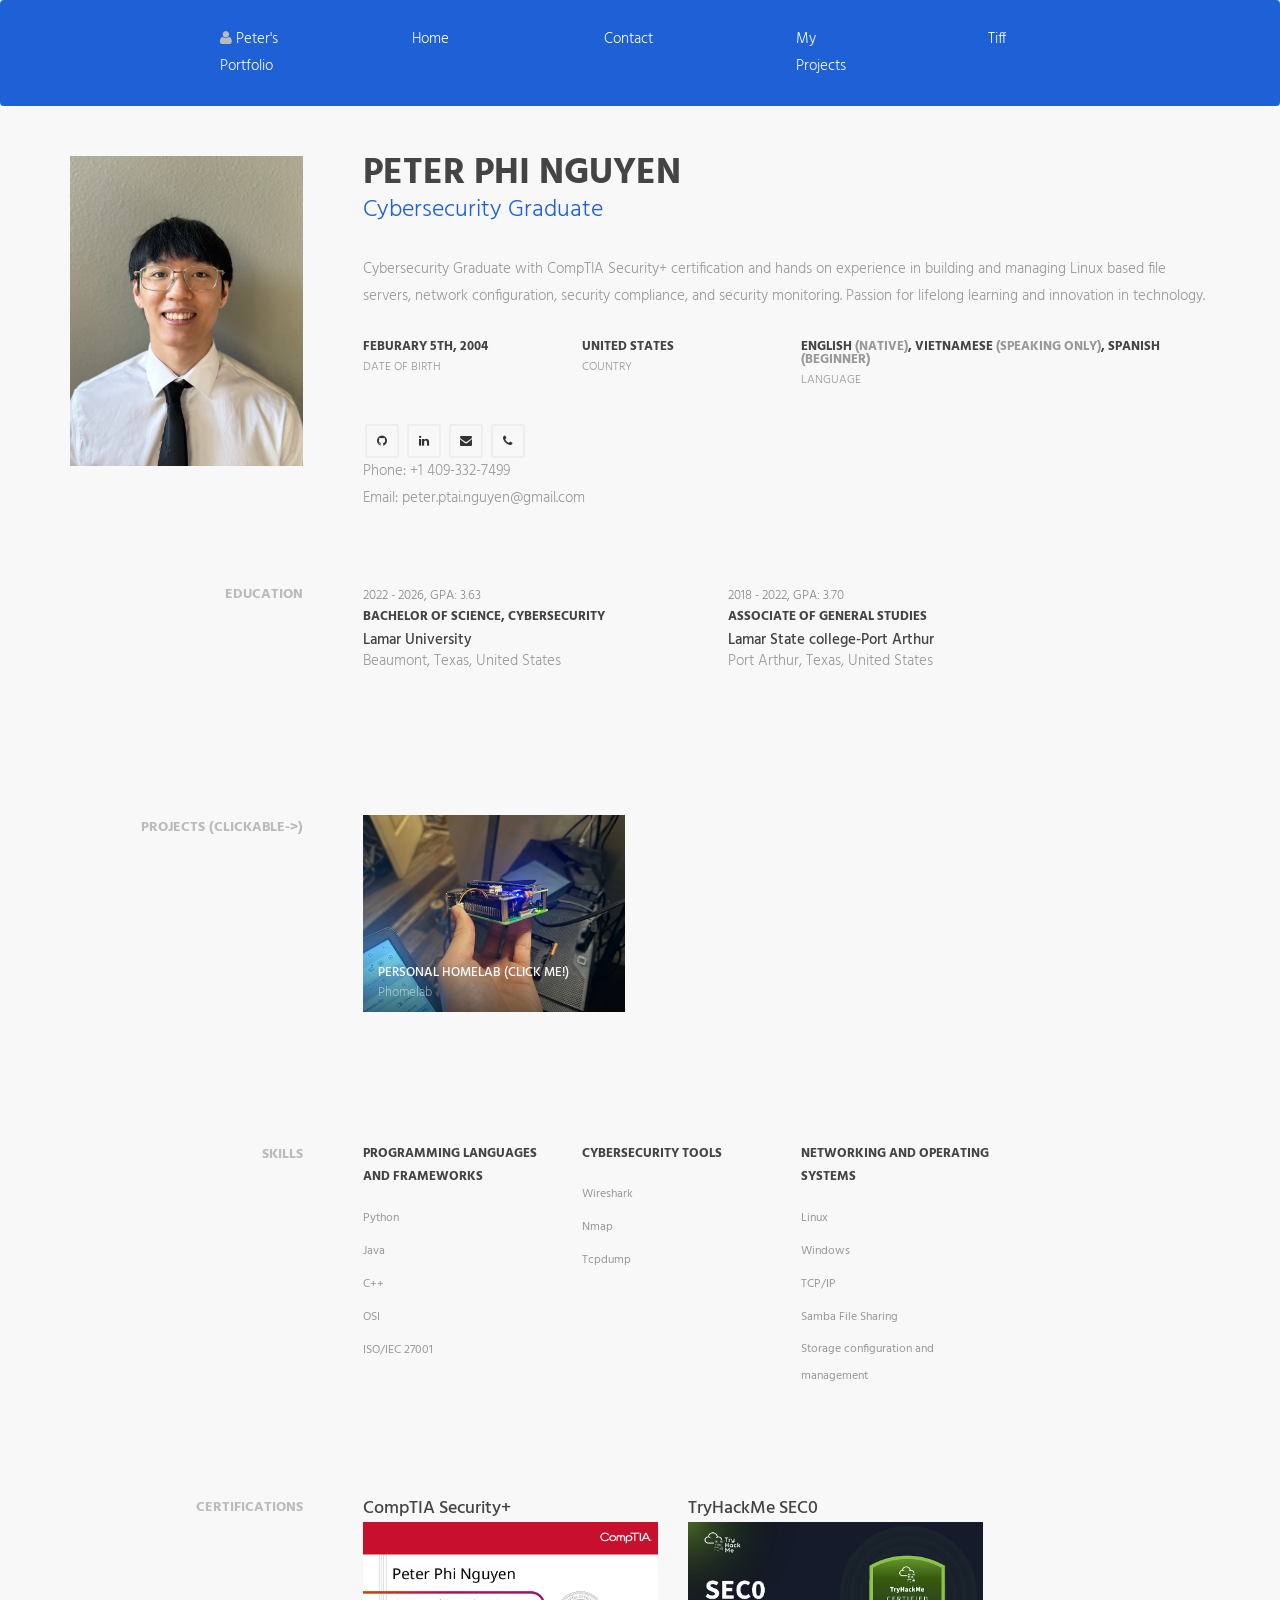
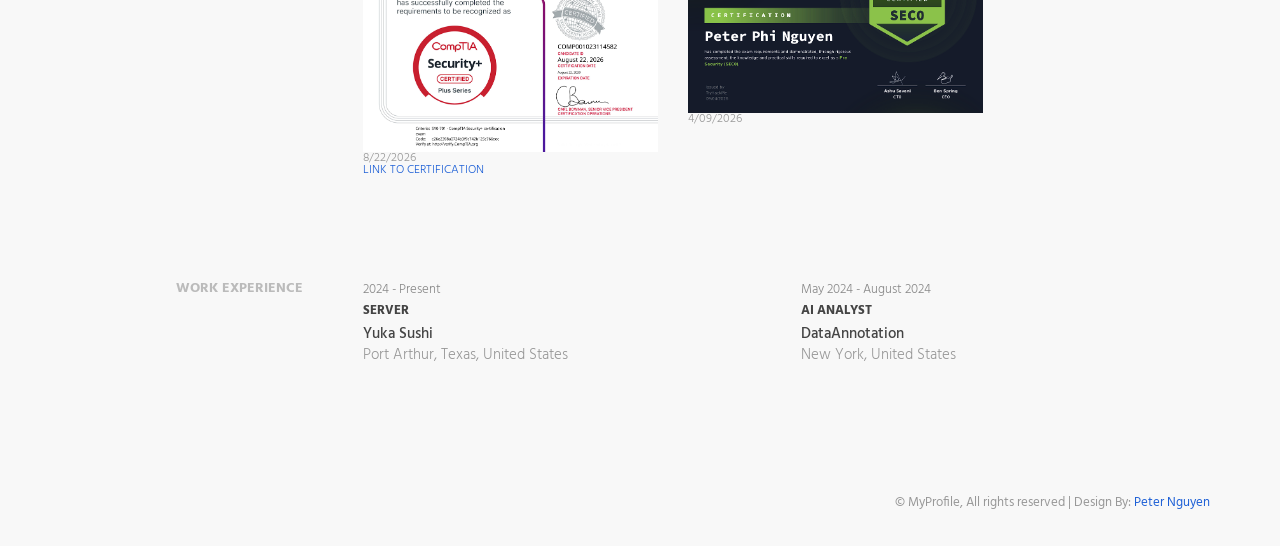
<file: index.html>
<!DOCTYPE html>
<html>
<head>
    <meta charset="utf-8">
    <meta http-equiv="X-UA-Compatible" content="IE=edge">
    <meta name="viewport" content="width=device-width, initial-scale=1">
    <!-- The above 3 meta tags *must* come first in the head; any other head content must come *after* these tags -->
    <title>Peter Nguyen Portfolio</title>

    <!-- favicon -->
    <link href="favicon.ico" rel=icon>

    <!-- web-fonts -->
    <link href="https://fonts.googleapis.com/css?family=Hind:300,400,500,600,700" rel="stylesheet">

    <!-- font-awesome -->
    <link href="css/font-awesome.min.css" rel="stylesheet">

    <!-- Bootstrap -->
    <link href="css/bootstrap.min.css" rel="stylesheet">

    <!-- owl carousal -->
    <link href="css/owl.carousel.css" rel="stylesheet">

    <!-- Style CSS -->
    <link href="css/style.css" rel="stylesheet">

    <!-- HTML5 shim and Respond.js for IE8 support of HTML5 elements and media queries -->
    <!-- WARNING: Respond.js doesn't work if you view the page via file:// -->
    <!--[if lt IE 9]>
    <script src="https://oss.maxcdn.com/html5shiv/3.7.2/html5shiv.min.js"></script>
    <script src="https://oss.maxcdn.com/respond/1.4.2/respond.min.js"></script>
    <![endif]-->
</head>
<body>
<div id="main-wrapper">
<!-- Page Preloader -->
<div id="preloader">
    <div id="status">
        <div class="status-mes"></div>
    </div>
</div>

<!--introduction, navbar, contacts and title-->
<header class="header">
    <nav class="navbar" aria-label="Main Navigation">
    <ul class="nav-links">
        <div class="col-md-12">
            <div style="display: flex; justify-content: space-evenly;" class="row">
                <div style="text-align: left;" class="col-md-1">
                    <i class="fa fa-user"></i>
                    <a href="index.html" class="logo">Peter's Portfolio</a>
                </div>
                <div class="col-md-1">
                    <li><a href="index.html" aria-current="page">Home</a></li>
                </div>
                <!-- about section for later<div class="col-md-1">
                    <li><a href="MoreInfo.html">About</a></li>
                </div>-->
                <div class="col-md-1">
                    <li><a href="#contact">Contact</a></li>
                </div>
                <div class="col-md-1">
                    <li><a href="#projects">My Projects</a></li>
                </div>
                <div class="col-md-1">
                    <li><a href="TiffanyAuthentication.html">Tiff</a></li>
                </div>
            </div>
        </div>
    </ul>
      
    </nav>

    <!--introduction-->
    <div class="container">
        <div class="row">
            <div class="col-md-3">
                <div class="profile-img">
                    <img src="img/img-profile.jpg" class="img-responsive" alt=""/>
                </div>
                <!-- Profile Image -->
            </div>
            <div class="col-md-9">
                <div class="name-wrapper">
                    <h1 class="name">Peter Phi Nguyen</h1>
                    <span>Cybersecurity Graduate</span>
                </div>
                <p>
                    Cybersecurity Graduate with CompTIA Security+ certification and hands on experience in building and managing Linux 
based file servers, network configuration, security compliance, and security monitoring. Passion for lifelong learning and 
innovation in technology. 
                </p>


                <div class="row">
                    <div class="col-md-3">
                        <div class="personal-details">
                            <strong>FEBURARY 5TH, 2004</strong>
                            <small>DATE OF BIRTH</small>
                        </div>
                    </div>
                    <div class="col-md-3">
                        <div class="personal-details">
                            <strong>UNITED STATES</strong>
                            <small>COUNTRY</small>
                        </div>
                    </div>
                    <div class="col-md-6">
                        <div class="personal-details">
                            <strong>ENGLISH <span>(NATIVE)</span>, VIETNAMESE <span>(SPEAKING ONLY)</span>, SPANISH <span>(BEGINNER)</span></strong>
                            <small>LANGUAGE</small>
                        </div>
                    </div>
                </div>

                <ul class="social-icon">
                    
                    <li><a id="contact" href="https://github.com/VagabondPeak"><i class="fa fa-github" aria-hidden="true"></i></a></li>
                    <li><a href="https://www.linkedin.com/in/peter-nguyen-78469422b/"><i class="fa fa-linkedin" aria-hidden="true"></i></a></li>
                    <li><a href="mailto:peter.ptai.nguyen@gmail.com"><i class="fa fa-envelope" aria-hidden="true"></i></a></li>
                    <li><a href="tel:14093327499"><i class="fa fa-phone" aria-hidden="true"></i></a></li>
        
                    <p> Phone: +1 409-332-7499<br> Email: peter.ptai.nguyen@gmail.com</p>


                </ul>
            </div>
        </div>
    </div> 
</header>

<!--education-->
<section class="section-education section-wrapper">
    <div class="container">
        <div class="row">
            <div class="col-md-3">
                <div class="section-title"><h2>Education</h2></div>
            </div>

            <div class="col-md-9">
                <div class="row">
                    <div class="col-md-5">
                        <div class="content-item">
                            <small>2022 - 2026, GPA: 3.63</small>
                            <h3>Bachelor of Science, Cybersecurity</h3>
                            <h4>Lamar University</h4>

                            <p>Beaumont, Texas, United States</p>
                        </div>
                        <!-- .experience-item -->

                        <!-- .experience-item -->

                        <!-- .experience-item -->
                    </div>
                    <div class="col-md-5">

                        <!-- .experience-item -->
                        <div class="content-item">
                            <small>2018 - 2022, GPA: 3.70</small>
                            <h3>Associate of General Studies</h3>
                            <h4>Lamar State college-Port Arthur</h4>

                            <p>Port Arthur, Texas, United States</p>
                        </div>
                        <!-- .experience-item -->

                        <!-- .experience-item -->
                    </div>
                </div>
                <!--.row-->
            </div>

        </div>
        <!--.row-->
    </div>
    <!-- .container -->
</section>


<!-- .activity-wrapper projects -->
<section class="section-wrapper portfolio-section">
    <div class="container">
        <div class="row">
            <div class="col-md-3">
                <div class="section-title">
                    <h2 id="projects">Projects (clickable->)</h2>
                    
                </div>
            </div>

            <div class="col-md-9">
                <div class="row">
                    <div class="col-md-4 col-sm-6">
                        <a class="portfolio-item" href="Phomelab.html">
                            <div class="portfolio-thumb">
                                <img src="img/portfolio-1.jpg" alt="">
                            </div>

                            <div class="portfolio-info">
                                <h3>Personal HomeLab (CLICK ME!)</h3>
                                <small>Phomelab </small>
                            </div>
                            <!-- portfolio-info -->
                        </a>
                        <!-- .portfolio-item -->
                    </div>

                    
                </div>
            </div>
        </div>
        <!-- /.row -->
    </div>
</section>

<!--skills-->
<section class="section-wrapper skills-wrapper">
    <div class="container">
        <div class="row">
            <div class="col-md-3">
                <div class="section-title">
                    <h2>Skills</h2>
                </div>
            </div>

            <div class="col-md-9">
                <div class="row">
                    <div class="col-md-3">
                        <div class="progress-wrapper">

                            <h3>PROGRAMMING LANGUAGES AND FRAMEWORKS</h3>

                            <div class="progress-item">
                                <span class="progress-title">Python</span>


                                <!-- .progress -->
                            </div>
                            <!-- .skill-progress -->

                            <div class="progress-item">
                                <span class="progress-title">Java</span>

 
                            </div>
                            <!-- /.skill-progress -->

                            <div class="progress-item">
                                <span class="progress-title">C++</span>


                                <!-- /.progress -->
                            </div>
                                <div class="progress-item">
                                <span class="progress-title">OSI</span>


                                <!-- /.progress -->
                            </div>
                                                        <div class="progress-item">
                                <span class="progress-title">ISO/IEC 27001</span>


                                <!-- /.progress -->
                            </div>
                            <!-- /.skill-progress -->


                            <!-- /.skill-progress -->


                        </div>
                        <!-- /.progress-wrapper -->
                    </div>
                    <div class="col-md-3">
                        <div class="progress-wrapper">
                            <h3>CYBERSECURITY TOOLS</h3>

                            <div class="progress-item">
                                <span class="progress-title">Wireshark</span>


                                <!-- .progress -->
                            </div>
                            <!-- .skill-progress -->

                            <div class="progress-item">
                                <span class="progress-title">Nmap</span>


                                <!-- /.progress -->
                            </div>
                            <!-- /.skill-progress -->

                            <div class="progress-item">
                                <span class="progress-title">Tcpdump</span>


                                <!-- /.progress -->
                            </div>
                            <!-- /.skill-progress -->


                            <!-- /.skill-progress -->

                        </div>
                        <!-- /.progress-wrapper -->
                    </div>
                    <div class="col-md-3">
                        <div class="progress-wrapper">

                            <h3>NETWORKING AND OPERATING SYSTEMS</h3>

                            <div class="progress-item">
                                <span class="progress-title">Linux</span>


                                <!-- .progress -->
                            </div>
                            <!-- .skill-progress -->

                            <div class="progress-item">
                                <span class="progress-title">Windows</span>

 
                            </div>
                            <!-- /.skill-progress -->

                            <div class="progress-item">
                                <span class="progress-title">TCP/IP</span>


                                <!-- /.progress -->
                            </div>
                            <div class="progress-item">
                                <span class="progress-title">Samba File Sharing</span>


                                <!-- /.progress -->
                            </div>
                            <div class="progress-item">
                                <span class="progress-title">Storage configuration and management</span>


                                <!-- /.progress -->
                            </div>
                            <!-- /.skill-progress -->


                            <!-- /.skill-progress -->


                        </div>
                        <!-- /.progress-wrapper -->
                    </div>
                </div>
                <!--.row -->
            </div>
        </div>

    </div>
    <!-- .container-fluid -->
</section>

<!--certifications-->
<section class="work-history-wrapper section-wrapper">
    <div class="container">
        <div class="row">
            <div class="col-md-3">
                <div class="section-title">
                    <h2>certifications</h2>
                </div>
            </div>
            <div class="col-md-8">
                <div class="row">
                    <div class="col-sm-5">
                        <div class="item-stats">
                            <div class="item-stats-value">CompTIA Security+</div>
                            <div class="item-stats-value"><img src="img/Security+.png" class="img-responsive" alt=""/></div>
                            <div class="item-stats-name">8/22/2026</div>
                            <div class="item-stats-name"><a href="https://cp.certmetrics.com/CompTIA/en/public/verify/credential/c26e2398a0724b3f9c742b125c766eec">Link to certification</a></div>
                        </div>
                    </div>
                    <div class="col-sm-5">
                        <div class="item-stats">
                            <div class="item-stats-value">TryHackMe SEC0</div>
                            <div class="item-stats-value"><img src="img/SEC0.png" class="img-responsive" alt=""/></div>
                            <div class="item-stats-name">4/09/2026</div>
                            
                        </div>
                    </div>
                </div>
            </div>
        </div>
    </div>
</section>

<!-- .review-section work experience -->
<section class="section-wrapper section-experience">
    <div class="container">
        <div class="row">
            <div class="col-md-3">
                <div class="section-title"><h2>Work Experience</h2></div>
            </div>
            <div class="col-md-9">
                <div class="row">
                    <div class="col-md-6">
                        <div class="content-item">
                            <small>2024 - Present</small>
                            <h3>SErver</h3>
                            <h4>Yuka Sushi</h4>

                            <p>Port Arthur, Texas, United States</p>
                        </div>
                        <!-- .experience-item -->
                    </div>
                    <div class="col-md-6">
                        <div class="content-item">
                            <small>May 2024 - August 2024</small>
                            <h3>Ai Analyst</h3>
                            <h4>DataAnnotation</h4>

                            <p>New York, United States</p>
                        </div>
                        <!-- .experience-item -->
                    </div>
            </div>
            <!--.row-->
        </div>
    </div>
    <!-- .container -->
</section>

<footer class="footer">
    <div class="copyright-section">
        <div class="container">
            <div class="row">
                <div class="col-md-12">
                    <div class="copytext">&copy; MyProfile, All rights reserved | Design By: <a
                            href="https://www.linkedin.com/in/peter-nguyen-78469422b/">Peter Nguyen</a></div>
                </div>
            </div>
            <!--.row-->
        </div>
        <!-- .container-fluid -->
    </div>
    <!-- .copyright-section -->
</footer>
<!-- .footer -->

</div>
<!-- #main-wrapper -->

<!-- jquery -->
<script src="js/jquery-2.1.4.min.js"></script>
<!-- Bootstrap -->
<script src="js/bootstrap.min.js"></script>
<!--owl carousal-->
<script src="js/owl.carousel.min.js"></script>
<!--theme script-->
<script src="js/scripts.js"></script>
</body>
</html>
</file>
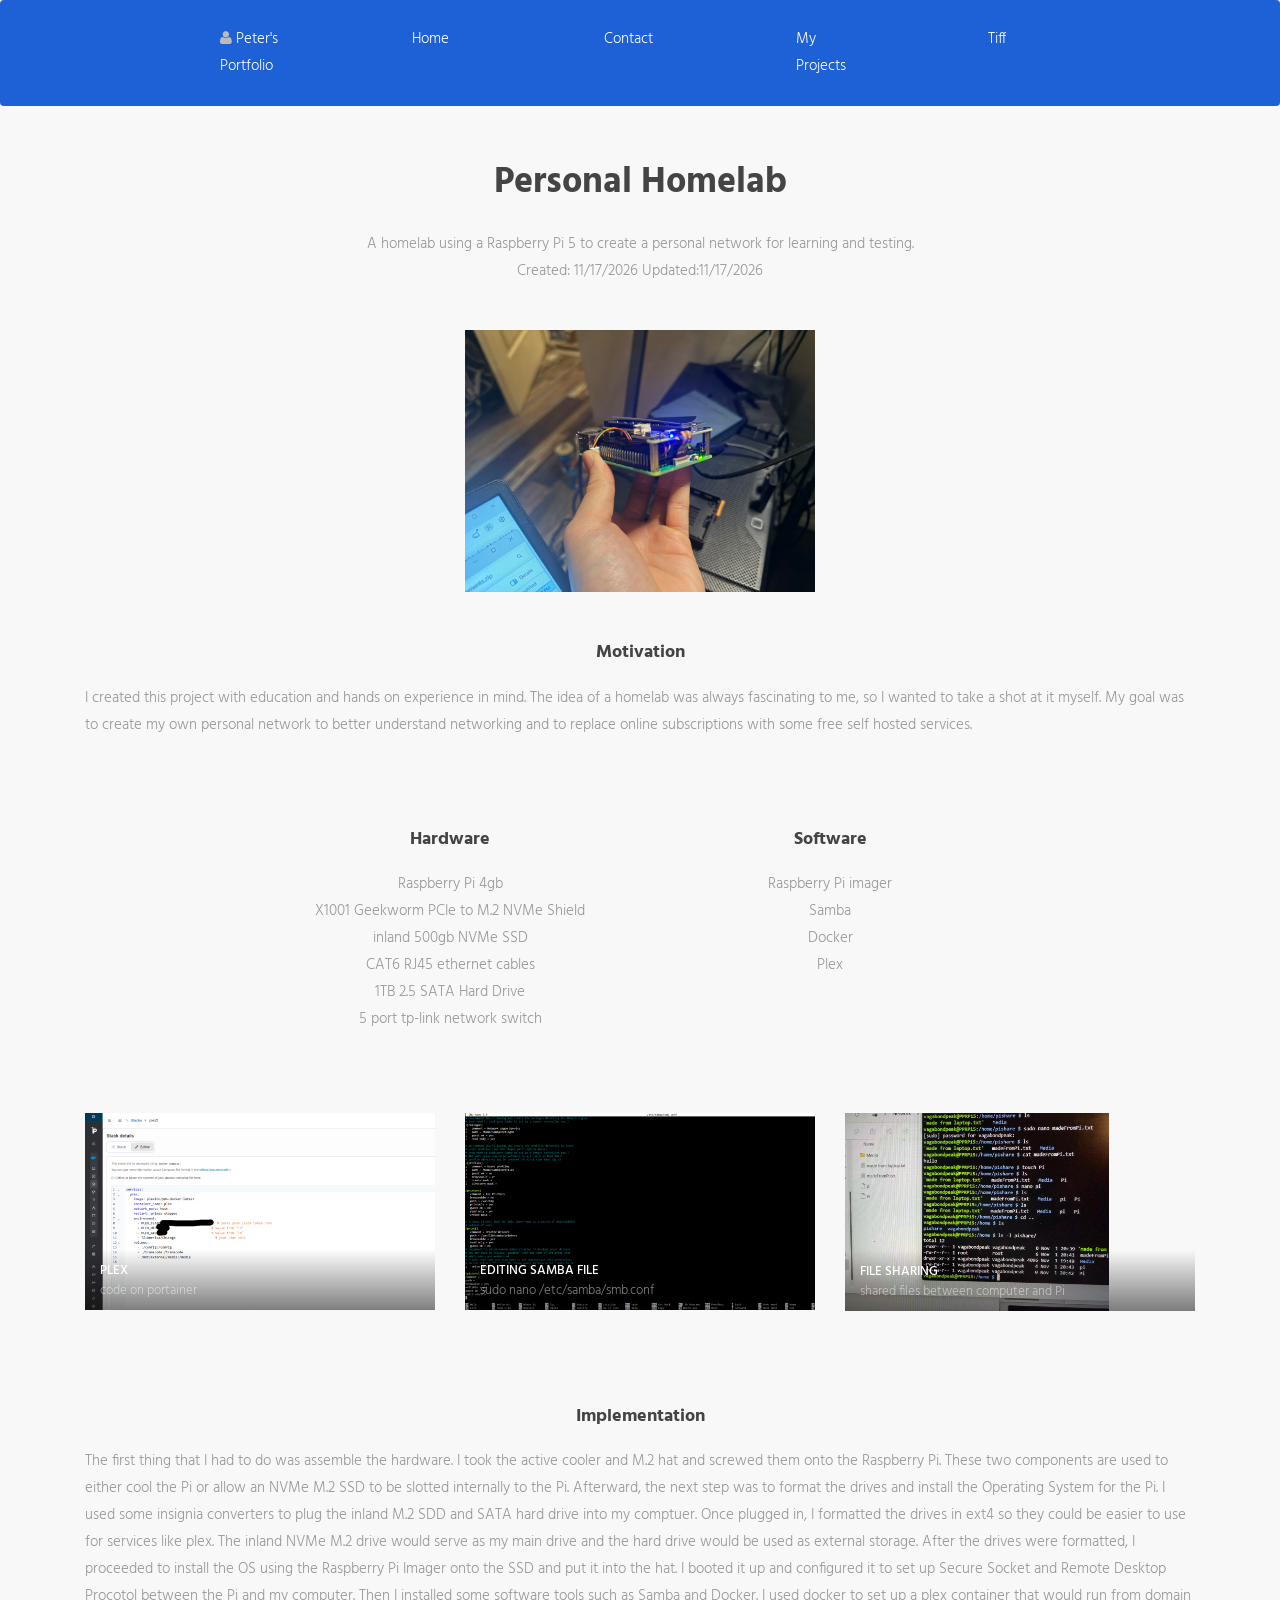
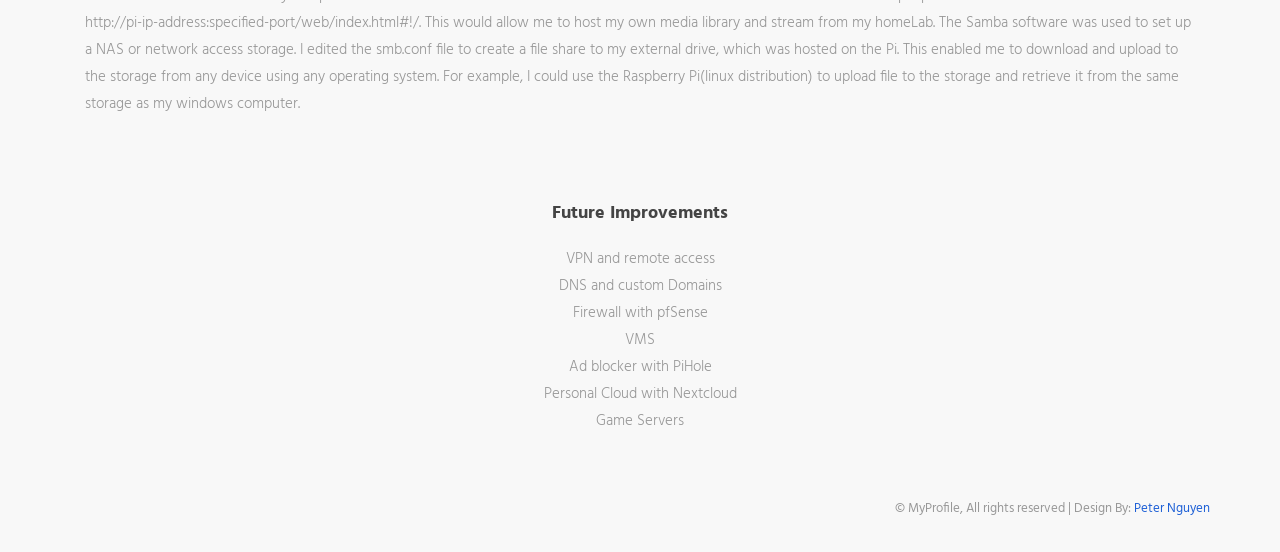
<file: Phomelab.html>
<!DOCTYPE html>
<html>
<head>
    <meta charset="utf-8">
    <meta http-equiv="X-UA-Compatible" content="IE=edge">
    <meta name="viewport" content="width=device-width, initial-scale=1">
    <!-- The above 3 meta tags *must* come first in the head; any other head content must come *after* these tags -->
    <title>Peter Nguyen Phomelab</title>

    <!-- favicon -->
    <link href="favicon.ico" rel=icon>

    <!-- web-fonts -->
    <link href="https://fonts.googleapis.com/css?family=Hind:300,400,500,600,700" rel="stylesheet">

    <!-- font-awesome -->
    <link href="css/font-awesome.min.css" rel="stylesheet">

    <!-- Bootstrap -->
    <link href="css/bootstrap.min.css" rel="stylesheet">

    <!-- owl carousal -->
    <link href="css/owl.carousel.css" rel="stylesheet">

    <!-- Style CSS -->
    <link href="css/style.css" rel="stylesheet">

    <!-- HTML5 shim and Respond.js for IE8 support of HTML5 elements and media queries -->
    <!-- WARNING: Respond.js doesn't work if you view the page via file:// -->
    <!--[if lt IE 9]>
    <script src="https://oss.maxcdn.com/html5shiv/3.7.2/html5shiv.min.js"></script>
    <script src="https://oss.maxcdn.com/respond/1.4.2/respond.min.js"></script>
    <![endif]-->
</head>
</head>
<body>
    <div id="main-wrapper">
    <!-- Page Preloader -->
        <div id="preloader">
            <div id="status">
                <div class="status-mes"></div>
            </div>
        </div>

    <!--navbar-->
    <header class="header">
        <nav class="navbar" aria-label="Main Navigation">
        <ul class="nav-links">
            <div class="col-md-12">
                <div style="display: flex; justify-content: space-evenly;" class="row">
                    <div style="text-align: left;" class="col-md-1">
                        <i class="fa fa-user"></i>
                        <a href="index.html" class="logo">Peter's Portfolio</a>
                    </div>
                    <div class="col-md-1">
                        <li><a href="index.html" aria-current="page">Home</a></li>
                    </div>
                    <!-- about section for later<div class="col-md-1">
                        <li><a href="MoreInfo.html">About</a></li>
                    </div>-->
                    <div class="col-md-1">
                        <li><a href="index.html#contact">Contact</a></li>
                    </div>
                    <div class="col-md-1">
                        <li><a href="index.html#projects">My Projects</a></li>
                    </div>
                    <div class="col-md-1">
                        <li><a href="TiffanyAuthentication.html">Tiff</a></li>
                    </div>
                </div>
            </div>
        </ul>
        </nav>
    </header>

    <!--homelabblog-->
    <div class="container">
        <!--title of blog-->
        <h1 style="text-align: center; padding-top: 25px;">
            Personal Homelab
        </h1>
        <p style="text-align: center; padding-bottom: 25px;">
            A homelab using a Raspberry Pi 5 to create a personal network for learning and testing.
            <br> Created: 11/17/2026 Updated:11/17/2026
        </p>
        

        <!--first row with image-->
        <div class="col-md-12" style="padding-top: 0px; padding-bottom: 15px;">
            <div class="row">
                <div class="col-md-4">
                </div>
                <div class="col-md-4">
                    <div class="img-profile">
                        <img src="img/portfolio-1.jpg" class="wrap-left; img-responsive" >
                    </div>
                </div>
                <div class="col-md-4">
                </div>
            </div>
        </div>

        <!--motivation-->
        <div class="col-md-12" style="padding-top: 30px; padding-bottom: 30px;">
            
           
            <h2 style="text-align: center;">
                Motivation
            </h2>
            <p>
                I created this project with education and hands on experience in mind. 
                The idea of a homelab was always fascinating to me, so I wanted to take a shot at it myself. 
                My goal was to create my own personal network to better understand networking and to replace online subscriptions with some free self hosted services.
            </p>
            
        </div>

        <!--second row with hardware and software -->
        <div class="col-md-12" style="padding-top: 15px; padding-bottom: 30px;">
            <div class="row">
                <div class="col-md-2"></div>
                <div class="col-md-4" style="text-align: center; padding: 20px;">
                    <h2 style="text-align: center;">
                        Hardware
                    </h2>
                    <ul>
                        <li>Raspberry Pi 4gb</li>
                        <li>X1001 Geekworm PCIe to M.2 NVMe Shield</li>
                        <li>inland 500gb NVMe SSD</li>
                        <li>CAT6 RJ45 ethernet cables</li>
                        <li>1TB 2.5 SATA Hard Drive</li>
                        <li>5 port tp-link network switch</li>
                    </ul>
                </div>
                <div class="col-md-4" style="text-align: center; padding: 20px;">
                    <h2 style="text-align: center;">
                        Software
                    </h2>
                    <ul>
                        <li>Raspberry Pi imager</li>
                        <li>Samba</li>
                        <li>Docker</li>
                        <li>Plex</li>
                    </ul>
                </div>
                <div class="col-md-2"></div>
            </div>
        </div>

        <!--images-->
        <div class="col-md-12" style="padding-top: 30px; padding-bottom: 30px;">
                <div class="row">
                    <div class="col-md-4 col-sm-6">
                        <a class="portfolio-item" href="img/plexPortainer.png">
                            <div class="portfolio-thumb">
                                <img src="img/plexPortainer.png" alt="" ">
                            </div>

                            <div class="portfolio-info">
                                <h3>Plex</h3>
                                <small>code on portainer</small>
                            </div>
                            <!-- portfolio-info -->
                        </a>
                        <!-- .portfolio-item -->
                    </div>
                    <div class="col-md-4 col-sm-6">
                        <a class="portfolio-item" href="img/smbConf.png">
                            <div class="portfolio-thumb">
                                <img src="img/smbConf.png" alt="">
                            </div>

                            <div class="portfolio-info">
                                <h3>editing Samba file</h3>
                                <small>sudo nano /etc/samba/smb.conf</small>
                            </div>
                            <!-- portfolio-info -->
                        </a>
                        <!-- .portfolio-item -->
                    </div>
                    <div class="col-md-4 col-sm-6">
                        <a class="portfolio-item" href="img/share.jpeg">
                            <div class="portfolio-thumb" style="height: 198px;">
                                <img src="img/share.jpeg" alt="">
                            </div>

                            <div class="portfolio-info">
                                <h3>File Sharing</h3>
                                <small>shared files between computer and Pi</small>
                            </div>
                            <!-- portfolio-info -->
                        </a>
                        <!-- .portfolio-item -->
                    </div>

                    
                </div>
        </div>

        <!--third row with process-->
        <div class="col-md-12" style="padding-top: 30px; padding-bottom: 30px;">
            <h2 style="text-align: center;">
                Implementation
            </h2>
            <div class="row">
                    <div class="col-md-12">
                        
                        
                        
                        <p> 
                            The first thing that I had to do was assemble the hardware. 
                            I took the active cooler and M.2 hat and screwed them onto the Raspberry Pi.
                            These two components are used to either cool the  Pi or allow an NVMe M.2 SSD to be slotted internally to the Pi.
                            Afterward, the next step was to format the drives and install the Operating System for the Pi. I used some insignia converters to plug the inland M.2 SDD and SATA hard drive into my comptuer. 
                            Once plugged in, I formatted the drives in ext4 so they could be easier to use for services like plex. 
                            The inland NVMe M.2 drive would serve as my main drive and the hard drive would be used as external storage. 
                            After the drives were formatted, I proceeded to install the OS using the Raspberry Pi Imager onto the SSD and put it into the hat.
                            I booted it up and configured it to set up Secure Socket and Remote Desktop Procotol between the Pi and my computer. 
                            Then I installed some software tools such as Samba and Docker. 
                            I used docker to set up a plex container that would run from domain http://pi-ip-address:specified-port/web/index.html#!/. 
                            This would allow me to host my own media library and stream from my homeLab. 
                            The Samba software was used to set up a NAS or network access storage. 
                            I edited the smb.conf file to create a file share to my external drive, which was hosted on the Pi.
                            This enabled me to download and upload to the storage from any device using any operating system. 
                            For example, I could use the Raspberry Pi(linux distribution) to upload file to the storage and retrieve it from the same storage as my windows computer.
                        </p>
                            
                            
                            
                    </div>

                    
                </div>
            
        </div>

        

        <!--Future works-->
        <div class="col-md-12" style="padding-top: 30px; padding-bottom: 30px;">
            <div class="row">
                <h2 style="text-align: center;">
                    Future Improvements
                </h2>
                <ul style="text-align: center;">
                    <li>VPN and remote access</li>
                    <li>DNS and custom Domains</li>
                    <li>Firewall with pfSense</li>
                    <li>VMS</li>
                    <li>Ad blocker with PiHole</li>
                    <li>Personal Cloud with Nextcloud</li>
                    <li>Game Servers</li>
                </ul>
            </div>
        </div>
    </div>


    </div>
    <!--main wrapper-->

<footer class="footer">
    <div class="copyright-section">
        <div class="container">
            <div class="row">
                <div class="col-md-12">
                    <div class="copytext">&copy; MyProfile, All rights reserved | Design By: <a
                            href="https://www.linkedin.com/in/peter-nguyen-78469422b/">Peter Nguyen</a></div>
                </div>
            </div>
            <!--.row-->
        </div>
        <!-- .container-fluid -->
    </div>
    <!-- .copyright-section -->
</footer>
<!-- .footer -->

    <!-- jquery -->
<script src="js/jquery-2.1.4.min.js"></script>
<!-- Bootstrap -->
<script src="js/bootstrap.min.js"></script>
<!--owl carousal-->
<script src="js/owl.carousel.min.js"></script>
<!--theme script-->
<script src="js/scripts.js"></script>
</body>
</html>
</file>
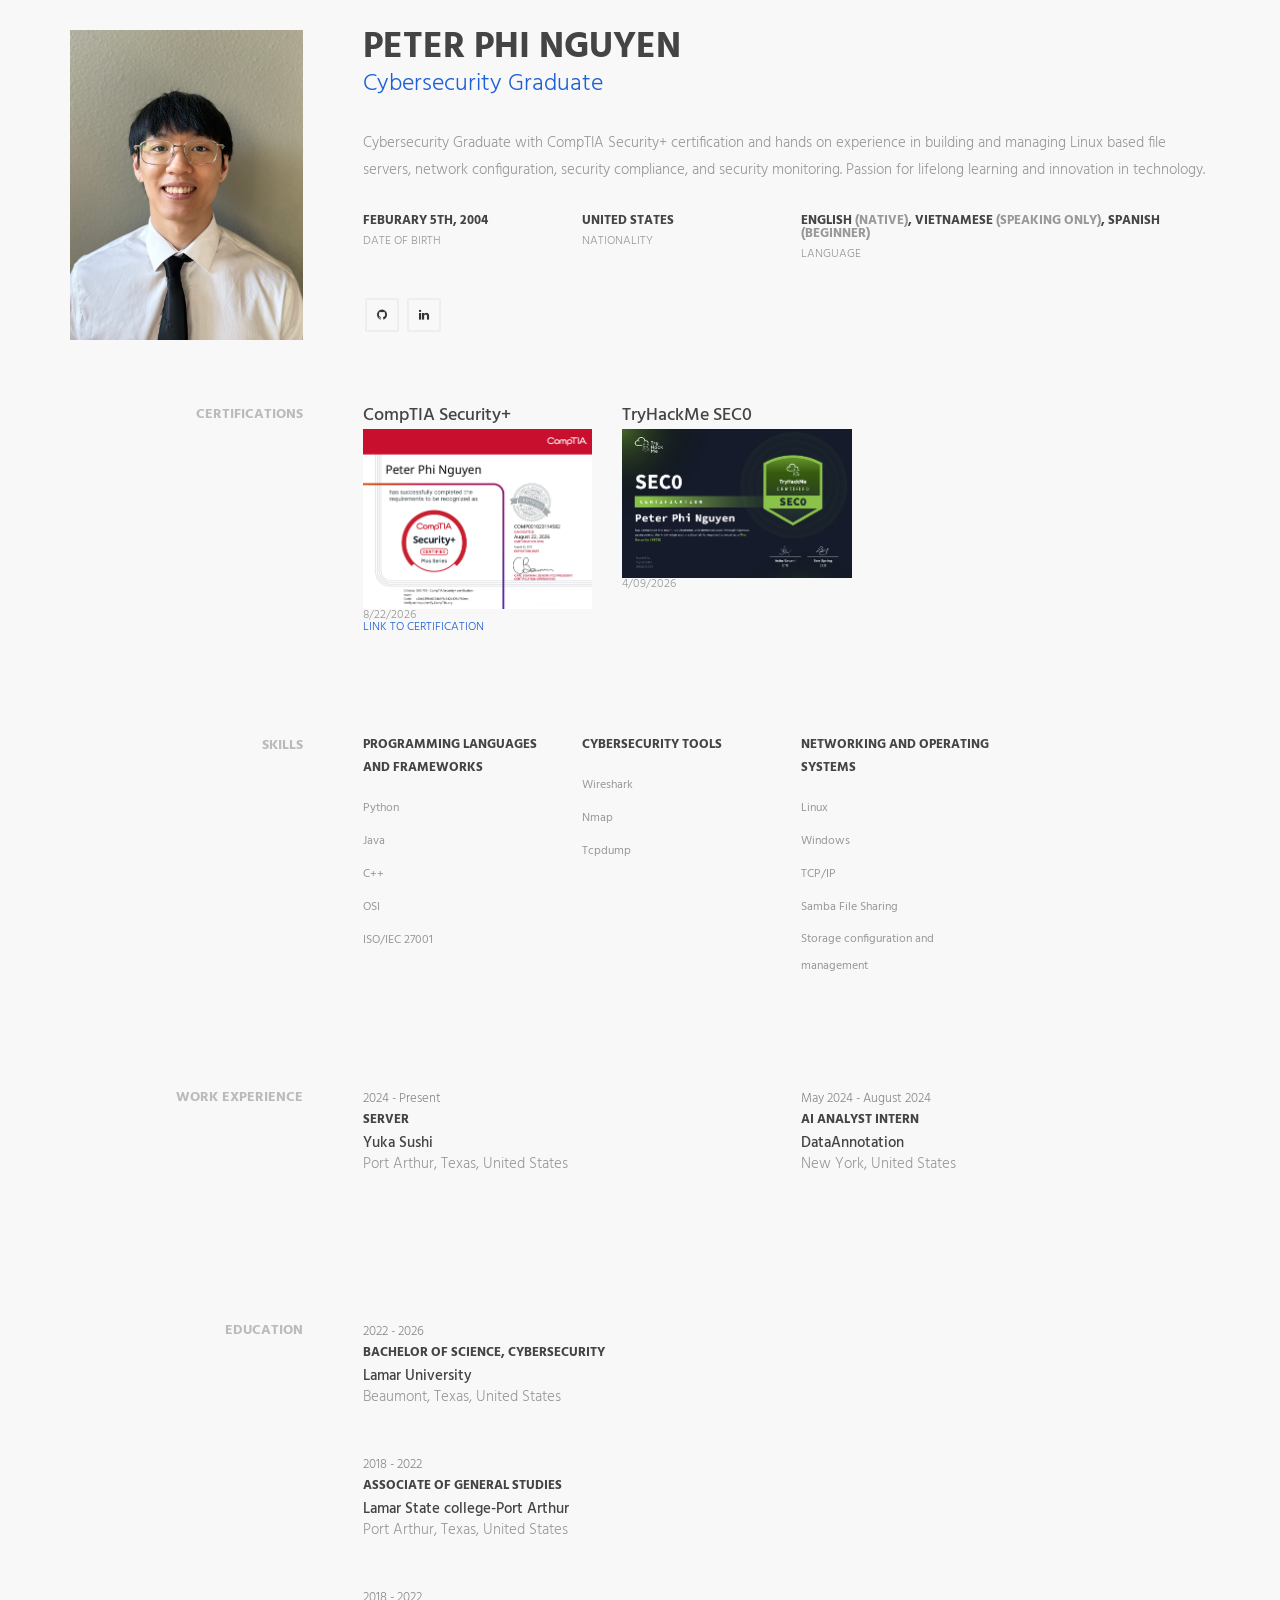
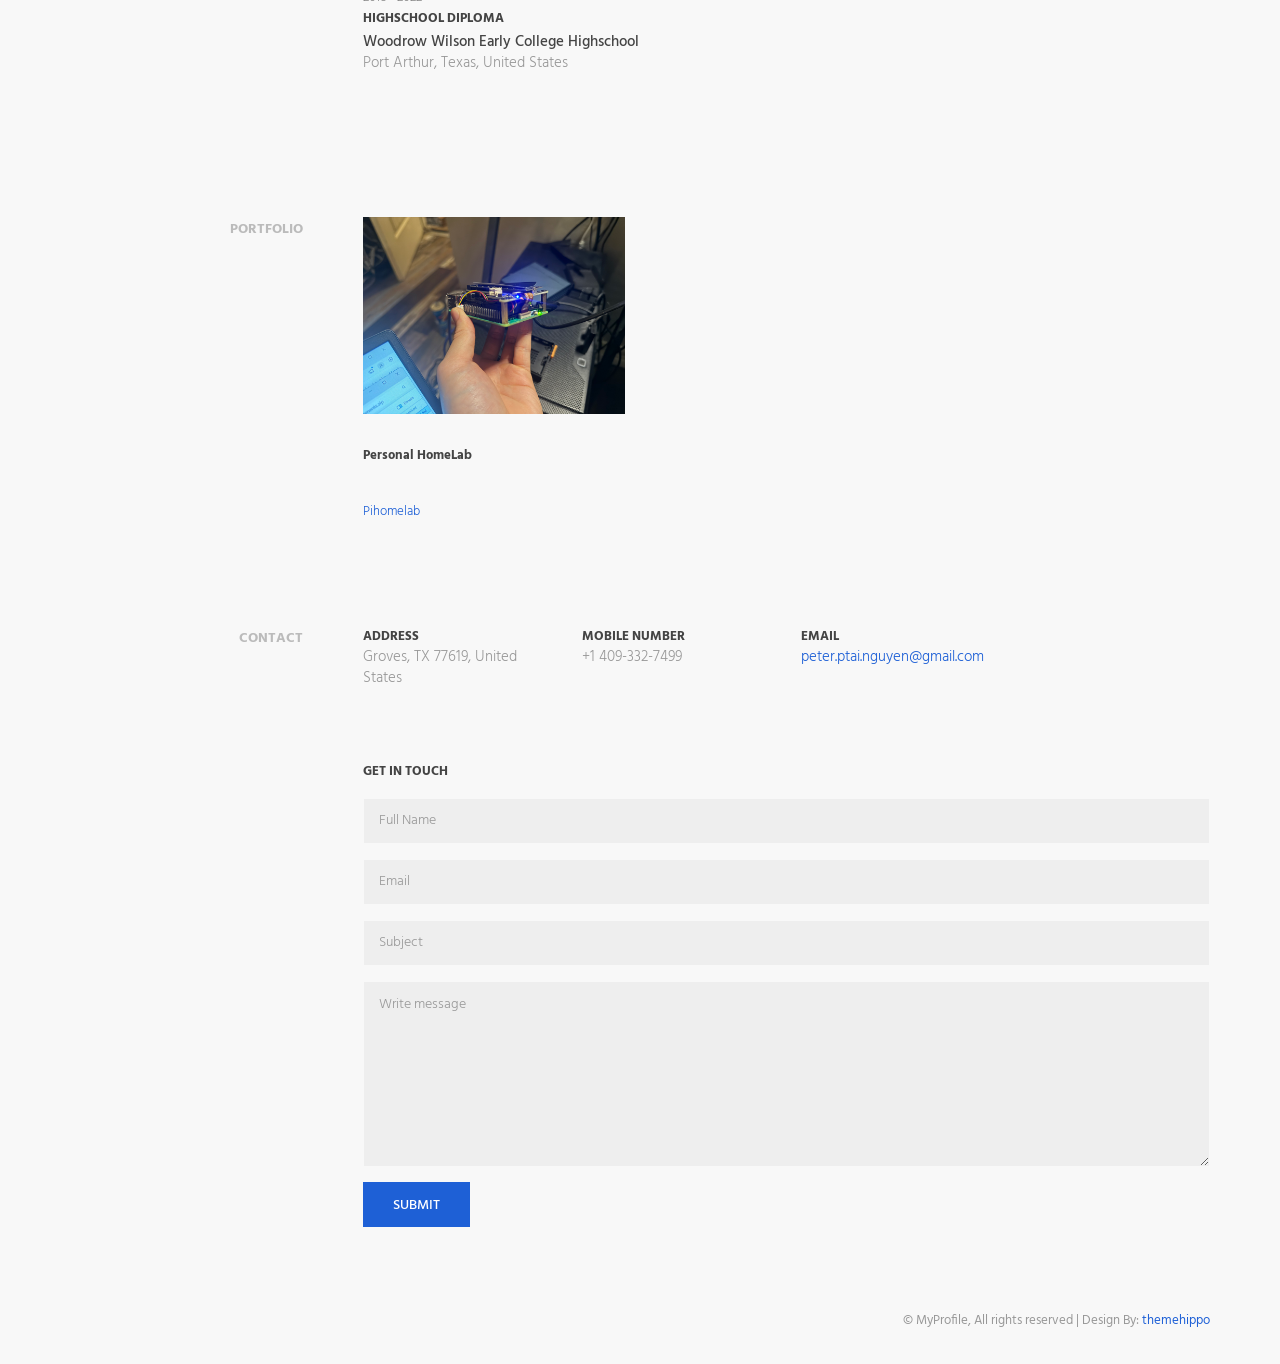
<file: PPhomelab.html>
<!DOCTYPE html>
<html>
<head>
    <meta charset="utf-8">
    <meta http-equiv="X-UA-Compatible" content="IE=edge">
    <meta name="viewport" content="width=device-width, initial-scale=1">
    <!-- The above 3 meta tags *must* come first in the head; any other head content must come *after* these tags -->
    <title>Peter Nguyen Profile Page</title>

    <!-- favicon -->
    <link href="favicon.png" rel=icon>

    <!-- web-fonts -->
    <link href="https://fonts.googleapis.com/css?family=Hind:300,400,500,600,700" rel="stylesheet">

    <!-- font-awesome -->
    <link href="css/font-awesome.min.css" rel="stylesheet">

    <!-- Bootstrap -->
    <link href="css/bootstrap.min.css" rel="stylesheet">

    <!-- owl carousal -->
    <link href="css/owl.carousel.css" rel="stylesheet">

    <!-- Style CSS -->
    <link href="css/style.css" rel="stylesheet">

    <!-- HTML5 shim and Respond.js for IE8 support of HTML5 elements and media queries -->
    <!-- WARNING: Respond.js doesn't work if you view the page via file:// -->
    <!--[if lt IE 9]>
    <script src="https://oss.maxcdn.com/html5shiv/3.7.2/html5shiv.min.js"></script>
    <script src="https://oss.maxcdn.com/respond/1.4.2/respond.min.js"></script>
    <![endif]-->
</head>
<body>
<div id="main-wrapper">
<!-- Page Preloader -->
<div id="preloader">
    <div id="status">
        <div class="status-mes"></div>
    </div>
</div>

<header class="header">
    <div class="container">
        <div class="row">
            <div class="col-md-3">
                <div class="profile-img">
                    <img src="img/img-profile.jpg" class="img-responsive" alt=""/>
                </div>
                <!-- Profile Image -->
            </div>
            <div class="col-md-9">
                <div class="name-wrapper">
                    <h1 class="name">Peter Phi Nguyen</h1>
                    <span>Cybersecurity Graduate</span>
                </div>
                <p>
                    Cybersecurity Graduate with CompTIA Security+ certification and hands on experience in building and managing Linux 
based file servers, network configuration, security compliance, and security monitoring. Passion for lifelong learning and 
innovation in technology. 
                </p>


                <div class="row">
                    <div class="col-md-3">
                        <div class="personal-details">
                            <strong>FEBURARY 5TH, 2004</strong>
                            <small>DATE OF BIRTH</small>
                        </div>
                    </div>
                    <div class="col-md-3">
                        <div class="personal-details">
                            <strong>UNITED STATES</strong>
                            <small>NATIONALITY</small>
                        </div>
                    </div>
                    <div class="col-md-6">
                        <div class="personal-details">
                            <strong>ENGLISH <span>(NATIVE)</span>, VIETNAMESE <span>(SPEAKING ONLY)</span>, SPANISH <span>(BEGINNER)</span></strong>
                            <small>LANGUAGE</small>
                        </div>
                    </div>
                </div>

                <ul class="social-icon">
                    <li><a href="https://github.com/VagabondPeak"><i class="fa fa-github" aria-hidden="true"></i></a></li>
                    <li><a href="https://www.linkedin.com/in/peter-nguyen-78469422b/"><i class="fa fa-linkedin" aria-hidden="true"></i></a></li>
                </ul>
            </div>
        </div>
    </div> 
</header>
<!-- .activity-wrapper -->

<section class="work-history-wrapper section-wrapper">
    <div class="container">
        <div class="row">
            <div class="col-md-3">
                <div class="section-title">
                    <h2>certifications</h2>
                </div>
            </div>
            <div class="col-md-8">
                <div class="row">
                    <div class="col-sm-4">
                        <div class="item-stats">
                            <div class="item-stats-value">CompTIA Security+</div>
                            <div class="item-stats-value"><img src="img/Security+.png" class="img-responsive" alt=""/></div>
                            <div class="item-stats-name">8/22/2026</div>
                            <div class="item-stats-name"><a href="https://cp.certmetrics.com/CompTIA/en/public/verify/credential/c26e2398a0724b3f9c742b125c766eec">Link to certification</a></div>
                        </div>
                    </div>
                    <div class="col-sm-4">
                        <div class="item-stats">
                            <div class="item-stats-value">TryHackMe SEC0</div>
                            <div class="item-stats-value"><img src="img/SEC0.png" class="img-responsive" alt=""/></div>
                            <div class="item-stats-name">4/09/2026</div>
                            
                        </div>
                    </div>
                </div>
            </div>
        </div>
    </div>
</section>
<!-- .work-history-wrapper -->


<!-- .expertise-wrapper -->

<section class="section-wrapper skills-wrapper">
    <div class="container">
        <div class="row">
            <div class="col-md-3">
                <div class="section-title">
                    <h2>Skills</h2>
                </div>
            </div>

            <div class="col-md-9">
                <div class="row">
                    <div class="col-md-3">
                        <div class="progress-wrapper">

                            <h3>PROGRAMMING LANGUAGES AND FRAMEWORKS</h3>

                            <div class="progress-item">
                                <span class="progress-title">Python</span>


                                <!-- .progress -->
                            </div>
                            <!-- .skill-progress -->

                            <div class="progress-item">
                                <span class="progress-title">Java</span>

 
                            </div>
                            <!-- /.skill-progress -->

                            <div class="progress-item">
                                <span class="progress-title">C++</span>


                                <!-- /.progress -->
                            </div>
                                <div class="progress-item">
                                <span class="progress-title">OSI</span>


                                <!-- /.progress -->
                            </div>
                                                        <div class="progress-item">
                                <span class="progress-title">ISO/IEC 27001</span>


                                <!-- /.progress -->
                            </div>
                            <!-- /.skill-progress -->


                            <!-- /.skill-progress -->


                        </div>
                        <!-- /.progress-wrapper -->
                    </div>
                    <div class="col-md-3">
                        <div class="progress-wrapper">
                            <h3>CYBERSECURITY TOOLS</h3>

                            <div class="progress-item">
                                <span class="progress-title">Wireshark</span>


                                <!-- .progress -->
                            </div>
                            <!-- .skill-progress -->

                            <div class="progress-item">
                                <span class="progress-title">Nmap</span>


                                <!-- /.progress -->
                            </div>
                            <!-- /.skill-progress -->

                            <div class="progress-item">
                                <span class="progress-title">Tcpdump</span>


                                <!-- /.progress -->
                            </div>
                            <!-- /.skill-progress -->


                            <!-- /.skill-progress -->

                        </div>
                        <!-- /.progress-wrapper -->
                    </div>
                    <div class="col-md-3">
                        <div class="progress-wrapper">

                            <h3>NETWORKING AND OPERATING SYSTEMS</h3>

                            <div class="progress-item">
                                <span class="progress-title">Linux</span>


                                <!-- .progress -->
                            </div>
                            <!-- .skill-progress -->

                            <div class="progress-item">
                                <span class="progress-title">Windows</span>

 
                            </div>
                            <!-- /.skill-progress -->

                            <div class="progress-item">
                                <span class="progress-title">TCP/IP</span>


                                <!-- /.progress -->
                            </div>
                            <div class="progress-item">
                                <span class="progress-title">Samba File Sharing</span>


                                <!-- /.progress -->
                            </div>
                            <div class="progress-item">
                                <span class="progress-title">Storage configuration and management</span>


                                <!-- /.progress -->
                            </div>
                            <!-- /.skill-progress -->


                            <!-- /.skill-progress -->


                        </div>
                        <!-- /.progress-wrapper -->
                    </div>
                </div>
                <!--.row -->
            </div>
        </div>

    </div>
    <!-- .container-fluid -->
</section>
<!-- .skills-wrapper -->

<section class="section-wrapper section-experience">
    <div class="container">
        <div class="row">
            <div class="col-md-3">
                <div class="section-title"><h2>Work Experience</h2></div>
            </div>
            <div class="col-md-9">
                <div class="row">
                    <div class="col-md-6">
                        <div class="content-item">
                            <small>2024 - Present</small>
                            <h3>SErver</h3>
                            <h4>Yuka Sushi</h4>

                            <p>Port Arthur, Texas, United States</p>
                        </div>
                        <!-- .experience-item -->
                    </div>
                    <div class="col-md-6">
                        <div class="content-item">
                            <small>May 2024 - August 2024</small>
                            <h3>Ai Analyst Intern</h3>
                            <h4>DataAnnotation</h4>

                            <p>New York, United States</p>
                        </div>
                        <!-- .experience-item -->
                    </div>
            </div>
            <!--.row-->
        </div>
    </div>
    <!-- .container -->
</section>
<!-- .section-experience -->

<section class="section-education section-wrapper">
    <div class="container">
        <div class="row">
            <div class="col-md-3">
                <div class="section-title"><h2>Education</h2></div>
            </div>

            <div class="col-md-9">
                <div class="row">
                    <div class="col-md-12">
                        <div class="content-item">
                            <small>2022 - 2026</small>
                            <h3>Bachelor of Science, Cybersecurity</h3>
                            <h4>Lamar University</h4>

                            <p>Beaumont, Texas, United States</p>
                        </div>
                        <!-- .experience-item -->
                        <div class="content-item">
                            <small>2018 - 2022</small>
                            <h3>Associate of General Studies</h3>
                            <h4>Lamar State college-Port Arthur</h4>

                            <p>Port Arthur, Texas, United States</p>
                        </div>
                        <!-- .experience-item -->
                        <div class="content-item">
                            <small>2018 - 2022</small>
                            <h3>Highschool Diploma</h3>
                            <h4>Woodrow Wilson Early College Highschool</h4>

                            <p>Port Arthur, Texas, United States</p>
                        </div>
                        <!-- .experience-item -->
                    </div>
                </div>
                <!--.row-->
            </div>

        </div>
        <!--.row-->
    </div>
    <!-- .container -->
</section>
<!-- .section-education -->


<!-- .section-profile -->

<section class="section-wrapper portfolio-section">
    <div class="container">
        <div class="row">
            <div class="col-md-3">
                <div class="section-title">
                    <h2>Portfolio</h2>
                </div>
            </div>

            <div class="col-md-9">
                <div class="row">
                    <div class="col-md-4 col-sm-6">
                        <a class="portfolio-item" href="#">
                            <div class="portfolio-thumb">
                                <img src="img/portfolio-1.jpg" alt="">
                            </div>

                            <div class="portfolio-info">
                                <h3>Personal HomeLab</h3>
                                <small><a href="Pihomelab.html">Pihomelab</a></small>
                            </div>
                            <!-- portfolio-info -->
                        </a>
                        <!-- .portfolio-item -->
                    </div>

                    
                </div>
            </div>
        </div>
        <!-- /.row -->
    </div>
</section>
<!-- .portfolio -->

<!-- .review-section -->

<section class="section-contact section-wrapper">
    <div class="container">
        <div class="row">
            <div class="col-md-3">
                <div class="section-title">
                    <h2>Contact</h2>
                </div>
            </div>

            <div class="col-md-9">
                <div class="row">
                    <div class="col-md-3">
                        <address>
                            <strong>Address</strong><br>
                            Groves, TX 77619, United States

                        </address>
                    </div>
                    <div class="col-md-3">
                        <address>
                            <strong>Mobile Number</strong><br>
                            +1 409-332-7499
                        </address>
                    </div>
                    <div class="col-md-3">
                        <address>
                            <strong>Email</strong><br>
                            <a href="mailto:peter.ptai.nguyen@gmail.com">peter.ptai.nguyen@gmail.com</a>
                        </address>
                    </div>

                </div>
                <!--.row-->

                <div class="feedback-form">
                    <h3>GET IN TOUCH</h3>

                    <form id="contactForm" action="sendemail.php" method="POST">
                        <div class="form-group">
                            <input type="text" name="name" required="" class="form-control" id="InputName"
                                   placeholder="Full Name">
                        </div>
                        <div class="form-group">
                            <input type="email" name="email" required="" class="form-control" id="InputEmail"
                                   placeholder="Email">
                        </div>
                        <div class="form-group">
                            <input type="text" name="subject" class="form-control" id="InputSubject"
                                   placeholder="Subject">
                        </div>
                        <div class="form-group">
                            <textarea class="form-control" rows="4" required="" name="message" id="message-text"
                                      placeholder="Write message"></textarea>
                        </div>

                        <button type="submit" class="btn btn-primary">Submit</button>
                    </form>
                </div>
                <!-- .feedback-form -->

            </div>
        </div>
        <!--.row-->

    </div>
    <!--.container-fluid-->
</section>
<!--.section-contact-->

<footer class="footer">
    <div class="copyright-section">
        <div class="container">
            <div class="row">
                <div class="col-md-12">
                    <div class="copytext">&copy; MyProfile, All rights reserved | Design By: <a
                            href="https://themehippo.com">themehippo</a></div>
                </div>
            </div>
            <!--.row-->
        </div>
        <!-- .container-fluid -->
    </div>
    <!-- .copyright-section -->
</footer>
<!-- .footer -->

</div>
<!-- #main-wrapper -->

<!-- jquery -->
<script src="js/jquery-2.1.4.min.js"></script>
<!-- Bootstrap -->
<script src="js/bootstrap.min.js"></script>
<!--owl carousal-->
<script src="js/owl.carousel.min.js"></script>
<!--theme script-->
<script src="js/scripts.js"></script>
</body>
</html>
</file>
<file: css/style.css>
/*
Template Name: My Profile
Description: HTML5 / CSS3 One Page
Version: 1.0
Author: themehippo.com
*/

/*------------------------------------------------------------------
# [Color codes]

# Body  (text): #3a4750
# Heading Color #444444
# Theme Color (link color) #ff5722
# Mid grey (sub header) #f4f4f4
# -------------------------------------------------------------------*/

/* ---------------------------------

[Table of contents]

1. Body
2. header / .header
3. My Activity / .item-stats
4. Work History / .work-history-wrapper
5. My Specialities / .expertise-wrapper
6. Skills / .skills-wrapper
7. Work Experiance / .section-experience
8. Education / .section-education
9. Marketplace Profile / .section-profile
10. Portfolio / .portfolio-section
11. Recent Reviews / .review-section
12. Contact / .section-contact
13. footer 

------------------------------------*/


body {
    font-family : 'Hind', sans-serif;
    font-size   : 15px;
    line-height : 1.8em;
    color       : #989898;
    font-weight : 300;
    background  : #f8f8f8;
    }

/* --------------------------------------
 * Global Typography
 *------------------------------------------*/

h1, h2, h3, h4, h5, h6 {
    margin : 0 0 15px;
    color  : #444444;
    }

h1 {
    font-size   : 36px;
    line-height : 1.8em;
    font-weight : 700;
    }

h2 {
    font-size   : 18px;
    line-height : 1.8em;
    font-weight : 700;
    }

h3 {
    font-size   : 13px;
    line-height : 1.8em;
    font-weight : 700;
    }

h4 {
    font-size   : 15px;
    line-height : 1.8em;
    font-weight : 500;
    }

h5 {
    font-size   : 15px;
    line-height : 1.5em;
    font-weight : 500;
    }

h6 {
    font-size   : 15px;
    line-height : 1.5em;
    }

/*makes center*/
.center {
    display: flex;
    justify-content: center; /* Centers horizontally */
    align-items: center;     /* Centers vertically */
    min-height: 100vh;
  }

/*wrapping text*/
.wrap-left {
      float: left;
      margin: 0 15px 15px 0; /* Adds space on the right and bottom */
      max-width: 250px;
    }

.wrap-right {
      float: right;
      margin: 0px 0px 15px 15px; /* Adds space on the right and bottom */
      max-width: 250px;
    }

    /* Prevents the parent container from collapsing around the floated image */
.clearfix {
      display: flow-root;
    }

/* --------------------------------------
 * LINK STYLE
 *------------------------------------------*/
a {
    color              : #1E60D6;
    text-decoration    : none;
    -webkit-transition : all 0.3s ease 0s;
    -moz-transition    : all 0.3s ease 0s;
    -o-transition      : all 0.3s ease 0s;
    transition         : all 0.3s ease 0s;
    }

a,
a:active,
a:focus,
a:active {
    text-decoration : none;
    outline         : none
    }

a:hover,
a:focus {
    text-decoration : none;
    color           : #1E60D6;
    }

p {
    margin-bottom : 20px;
    }

strong {
    color : #444444;
    }

ul {
    margin     : 0;
    padding    : 0;
    list-style : none;
    }

/*------------------
 * Button Style
 *------------------*/
.btn {
    padding        : 14px 30px 11px;
    margin-bottom  : 0;
    font-size      : 14px;
    font-weight    : 500;
    border-radius  : 0;
    border         : 0;
    text-transform : uppercase;
    transition     : all .3s;
    }

.btn-lg {
    font-weight : 700;
    font-size   : 24px;
    padding     : 15px 30px;
    }

/*btn-primary*/
.btn-primary {
    background-color : #1E60D6;
    }

.btn-primary:hover,
.btn-primary:focus,
.btn-primary:active:focus {
    background : #1E60D6;
    }

/*btn-default*/
.btn-default {
    color            : #2a54f5;
    background-color : transparent;
    border           : 2px solid #2a54f5;
    }

.btn-default:hover,
.btn-default:focus,
.btn-default:active:focus {
    background   : #2a54f5;
    color        : #ffffff;
    border-color : #2a54f5;
    }

button:focus,
.btn:focus,
.btn:active:focus {
    outline : none;
    }

/* --------------------
 *  main Wrapper
 * -------------------*/
#main-wrapper {
    overflow : hidden;
    }

/*-------------------
 * Section Wrapper
 *-------------------*/
.section-wrapper {
    padding : 50px 0;
    }

@media (max-width : 768px) {
    .section-wrapper {
        padding : 20px 0;
        }
    }

@media (max-width : 600px){
    .section-wrapper {
        padding : 20px;
        }
    }

/*---------------------------
 * Section Title
 *---------------------------*/
.section-title {
    margin-right : 30px;
    text-align   : right;
    }

.section-title h2 {
    font-size      : 14px;
    margin-bottom  : 5px;
    color          : #bbbbbb;
    text-transform : uppercase;
    }

@media (max-width: 768px) {
    .section-title{
        text-align: left;
        }
    .section-title h2{
        font-size: 18px;
        margin-bottom: 20px;
        }
    }

/*-----------------------------
 * NAVIGATION & HEADER STYLE
 *-----------------------------*/

.header {
    padding    : 0px 0;
    margin     : 0;
    position   : relative;
    border-top : 0px solid #1E60D6;
    }

.header .profile-img {
    margin-right : 30px;
    padding-top    : 30px ;
    }

.header .name-wrapper {
    margin-bottom : 30px;
    padding-top: 30px;
    }

.header .name-wrapper h1 {
    text-transform : uppercase;
    line-height    : 1;
    margin         : 0 0 5px;
    }

.header .name-wrapper span {
    font-size : 24px;
    color     : #1E60D6;
    }

.header .personal-details {
    margin : 10px 0;
    }

.header .personal-details strong {
    font-size   : 13px;
    color       : #444444;
    display     : block;
    line-height : 1;
    }

.header .personal-details small {
    font-size : 12px;
    }

.header .personal-details span {
    color : #989898;
    }

.header .navbar{
    background-color: #1E60D6;
    color: #bbbbbb;
    padding: 25px;
}

.header .navbar{
    a {
    color: white;
    text-decoration    : none;
    -webkit-transition : all 0.3s ease 0s;
    -moz-transition    : all 0.3s ease 0s;
    -o-transition      : all 0.3s ease 0s;
    transition         : all 0.3s ease 0s;
    }

    a,
    a:active,
    a:focus,
    a:active {
        text-decoration : none;
        outline         : none
        }

    a:hover,
    a:focus {
        text-decoration : none;
        color           : black;
        }
}

@media (max-width : 768px) {
    .header {
        padding    : 20px 0;
        }

    .header .profile-img {
        margin: 0 0 30px;
        }
    }

@media (max-width : 600px){
    .header{
        padding: 20px;
        }
    }


    /*-------------------
     * Social Icon
     *-------------------*/

.social-icon {
    margin  : 20px 0;
    padding : 0;
    display : block;
    }

.social-icon li {
    display : inline-block;
    margin  : 0 2px;
    }

.social-icon li a {
    display       : block;
    font-size     : 12px;
    color         : #333333;
    width         : 34px;
    height        : 34px;
    line-height   : 33px;
    text-align    : center;
    border-radius : 2px;
    border        : 2px solid #eeeeee;
    }

.social-icon li a:hover {
    border-color : #cccccc;
    }


/*-------------------
 * Expertise
 *-------------------*/
.item-stats .item-stats-value{
    font-size: 18px;
    color: #444;
    font-weight: 500;
    }

.item-stats .item-stats-name{
    font-size: 12px;
    text-transform: uppercase;
    line-height: 1;
    }


@media (max-width: 768px) {
    .item-stats{
        margin-bottom: 30px;
        }
    }

/*-------------------
 * Expertise
 *-------------------*/
.expertise-item {
    margin-bottom : 20px;
    }

.expertise-item h3 {
    text-transform : uppercase;
    margin-bottom  : 5px;
    }

/*-------------------
 * Skills Progressbar
 *-------------------*/

.progress-item {
    position : relative;
    }

.progress-item .progress-title {
    font-size     : 12px;
    font-weight   : 400;
    display       : inline-block;
    margin-bottom : 5px;
    }

.progress-item .progress {
    height        : 2px;
    box-shadow    : none;
    border-radius : 0;
    background    : transparent;
    }

.progress-item .progress-bar {
    background-color : #ff5722;
    box-shadow       : none;
    text-align       : right;
    }

.progress-item .progress-percent {
    font-size        : 10px;
    background-color : #313131;
    position         : absolute;
    top              : 5px;
    padding          : 0 8px;
    border-radius    : 3px;
    }

.progress-item .progress-percent::before {
    content      : "";
    position     : absolute;
    left         : 0;
    bottom       : -4px;
    border-top   : 6px solid #313131;
    border-right : 8px solid transparent;
    }


@media (max-width: 768px) {
    .progress-wrapper{
        margin-bottom: 50px;
        }
    }

/*-------------------
 * Portfolio
 *-------------------*/

.portfolio-item {
    position      : relative;
    display       : block;
    margin-bottom : 30px;
    }

.portfolio-item .portfolio-thumb img {
    max-height: 100%;
    display   : block;
    max-width : 100%;
    object-fit: fill;
    }

.portfolio-item .portfolio-info {
    position   : absolute;
    padding    : 15px 15px 5px;
    bottom     : 0;
    width      : 100%;
    z-index    : 1;
    background : -webkit-linear-gradient(
            top,
            transparent 0%,
            rgba(0, 0, 0, 0.5) 100%
    );
    }

.portfolio-item::after {
    content    : "";
    position   : absolute;
    bottom     : 0;
    top        : 100%;
    left       : 0;
    right      : 0;
    background : -webkit-linear-gradient(
            top,
            transparent 0%,
            #000 100%
    );
    transition : all .2s linear;
    }

.portfolio-item:hover::after {
    top : 0;
    }

.portfolio-item .portfolio-info h3 {
    margin         : 0;
    line-height    : 1;
    color          : #ffffff;
    font-weight    : 500;
    text-transform : uppercase;
    }

.portfolio-item .portfolio-info small {
    color : rgba(255, 255, 255, .5);
    }


/*-----------------
 * Review
 *-----------------*/

#review .owl-wrapper .owl-item{
    padding-right: 20px;
    }
#review .media-left{
    padding-right: 15px;
    }
#review .media-left img{
    width: 50px;
    border-radius: 3px;
    }

#review .user-name{
    color: #444;
    font-weight: 500;
    }

#review .review-text{
    margin: 10px 0;
    }

/* rating */

#review .rating{
    display: -webkit-inline-box;
    display: -webkit-inline-flex;
    display: -ms-inline-flexbox;
    display: inline-flex;
    -webkit-box-align: center;
    -webkit-align-items: center;
    -ms-flex-align: center;
    align-items: center;
    }

#review .rating::after{
    content: attr(data-star_rating);
    padding: 3px 5px 0;
    color: #444;
    font-size: 16px;
    font-weight: 500;
    line-height: 21px;
    border-radius: 2px;
    margin-left: 5px;
    }

#review .rating-total{
    display: -webkit-inline-box;
    display: -webkit-inline-flex;
    display: -ms-inline-flexbox;
    display: inline-flex;
    position: relative;
    -webkit-box-align: center;
    -webkit-align-items: center;
    -ms-flex-align: center;
    align-items: center;
    -webkit-box-pack: justify;
    -webkit-justify-content: space-between;
    -ms-flex-pack: justify;
    justify-content: space-between;
    width: 80px;
    height: 16px;
    margin-top: -2px;
    }

#review .rating-progress{
    position: absolute;
    top: 0;
    right: 0;
    bottom: 0;
    left: 0;
    }

#review .rating-progress::after,
#review .rating-progress::before{
    display: block;
    position: absolute;
    top: 0;
    right: 0;
    bottom: 0;
    left: 0;
    background-size: 80px 16px;
    background-repeat: no-repeat;
    content: "";
    }

#review .rating-progress::before{
    background-image: url("../img/rating-background.svg");
    }

#review .rating-progress::after{
    background-image: url("../img/rating-foreground.svg");
    }

#review .rating-progress.rate-0::after{
    width: 0;
    }

/* Rating Percent */

#review .rating-progress.rate-1::after{
    width: 20%;
    }

#review .rating-progress.rate-2::after{
    width: 40%;
    }

#review .rating-progress.rate-3::after{
    width: 60%;
    }

#review .rating-progress.rate-4::after{
    width: 80%;
    }

#review .rating-progress.rate-5::after{
    width: 100%;
    }


/* Pagination */

.owl-controls .owl-page{
    display: inline-block;
    }

.owl-controls .owl-page span{
    width: 4px;
    height: 4px;
    background: #000;
    margin-right: 10px;
    display: block;
    border-radius: 100%;
    opacity: .3;
    }

.owl-controls .owl-page.active span{
    opacity: 1;
    box-shadow: 0 0 0 1px #000;
    }


/*-------------------
 * Market Place Profile
 *-------------------*/
.profile-item{
    margin-bottom: 30px;
    }

.profile-item .media-object{
    width: 30px;
    }

.profile-item  a{
    color: #444;
    }

.profile-item  a:hover{
    color: #ff5722;
    }

/*-------------------
 * Content Item
 *-------------------*/

.content-item {
    margin-bottom : 40px;
    }

.content-item h3 {
    margin         : 0 0 10px;
    line-height    : 1;
    font-weight    : bold;
    text-transform : uppercase;
    }

.content-item h4 {
    margin      : 0;
    line-height : 1;
    }

.content-item small {
    color : #888888;
    }

/*-------------------
 * Contact
 *-------------------*/

.section-contact address strong {
    font-size      : 13px;
    text-transform : uppercase;
    }

.feedback-form {
    margin-top : 50px;
    }

/*-------------------
 * Form Style
 *-------------------*/

.form-group label {
    font-weight : normal;
    font-size   : 13px;
    }

.form-control {
    height        : 46px;
    line-height   : 46px;
    padding       : 0 15px;
    color         : #969595;
    border-color  : #f8f8f8;
    border-radius : 0;
    box-shadow    : none;
    box-sizing    : border-box;
    background    : #eeeeee;
    }

.form-control:focus,
.form-control:active {
    box-shadow   : none;
    background   : #ffffff;
    border-color : #000000;
    }

/* --------------------------------------------
 *   Footer
 *---------------------------------------------- */

/* Copyright */

.footer {
    padding : 30px 0;
    text-align : right;
    }

.footer .copyright-section {
    font-size  : 13px;
    }

.footer .copyright-section .copytext {
    font-weight : 400;
    display     : block;
    }

@media (max-width : 768px) {
    .footer {
        text-align: left;
        }
    }

@media (max-width : 600px){
    .footer {
        padding-left: 20px;
        padding-right: 20px;
        }
    }

/* ---------------------------------------------- /*
 * Preloader
/* ---------------------------------------------- */
#preloader {
    background : #ccc;
    bottom     : 0;
    left       : 0;
    position   : fixed;
    right      : 0;
    top        : 0;
    z-index    : 9999;
    }

#status,
.status-mes {
    background-image    : url(../img/puff.svg);
    background-position : center;
    background-repeat   : no-repeat;
    height              : 200px;
    left                : 50%;
    margin              : -100px 0 0 -100px;
    position            : absolute;
    top                 : 50%;
    width               : 200px;
    }

.status-mes {
    background : none;
    left       : 0;
    margin     : 0;
    text-align : center;
    top        : 65%;
    }
</file>
